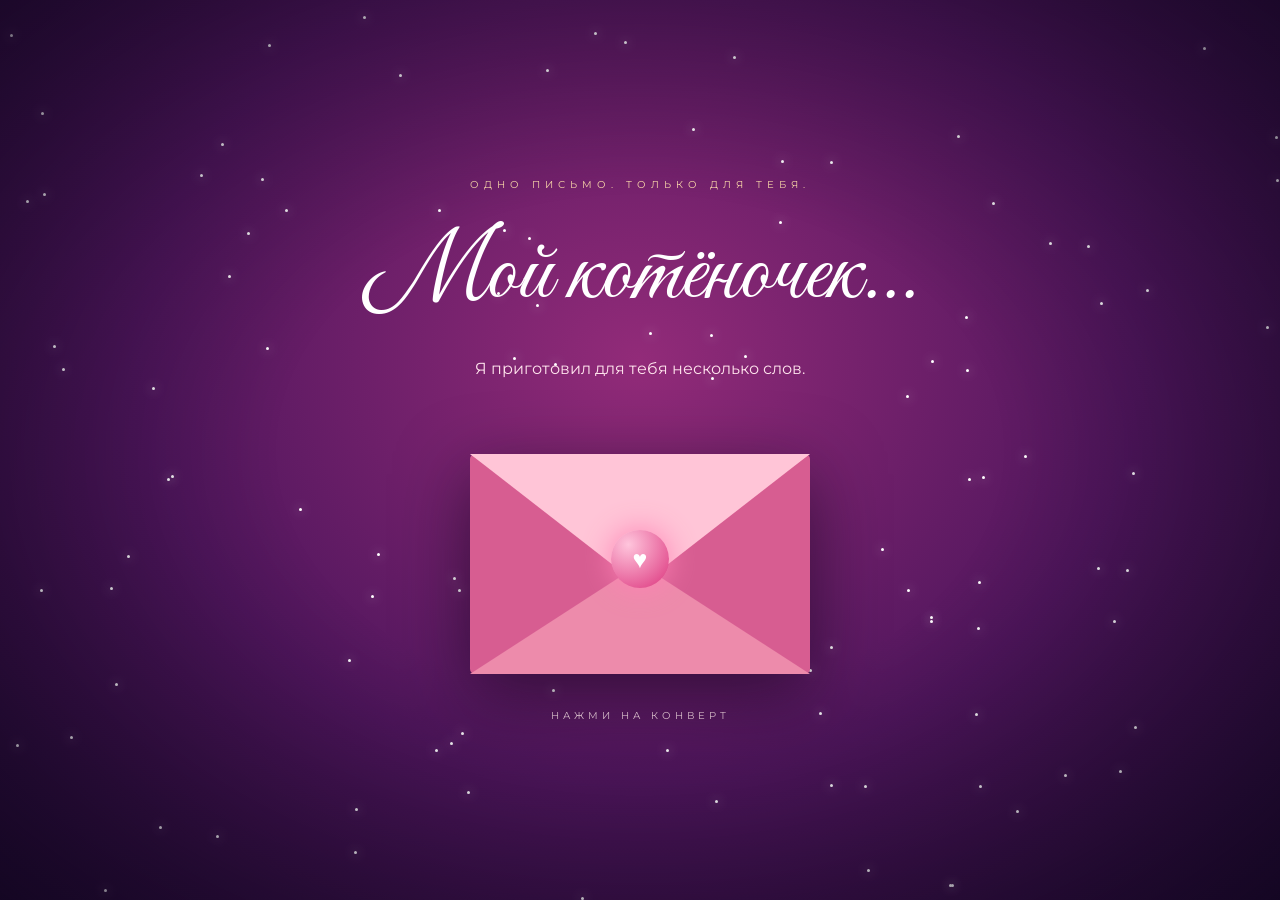
<file: index.html>
<!DOCTYPE html>
<html lang="ru">
<head>
<meta charset="UTF-8">
<meta name="viewport" content="width=device-width,initial-scale=1">
<title>Для Лизы ❤️</title>
<link rel="stylesheet" href="css/style.css">
</head>
<body class="intro-page">

<div class="stars" id="stars"></div>

<main class="intro">
    <p class="eyebrow">ОДНО ПИСЬМО. ТОЛЬКО ДЛЯ ТЕБЯ.</p>
    <h1>Мой котёночек...</h1>
    <p class="subtitle">Я приготовил для тебя несколько слов.</p>

    <div class="envelope-area" id="envelopeArea">
        <div class="envelope" id="envelope">
            <div class="letter-preview">
                Для самой любимой<br>девушки на свете
            </div>
            <div class="envelope-back"></div>
            <div class="flap"></div>
            <div class="seal">♥</div>
        </div>
    </div>

    <p class="hint" id="hint">НАЖМИ НА КОНВЕРТ</p>
</main>

<script src="js/main.js"></script>
</body>
</html>
</file>
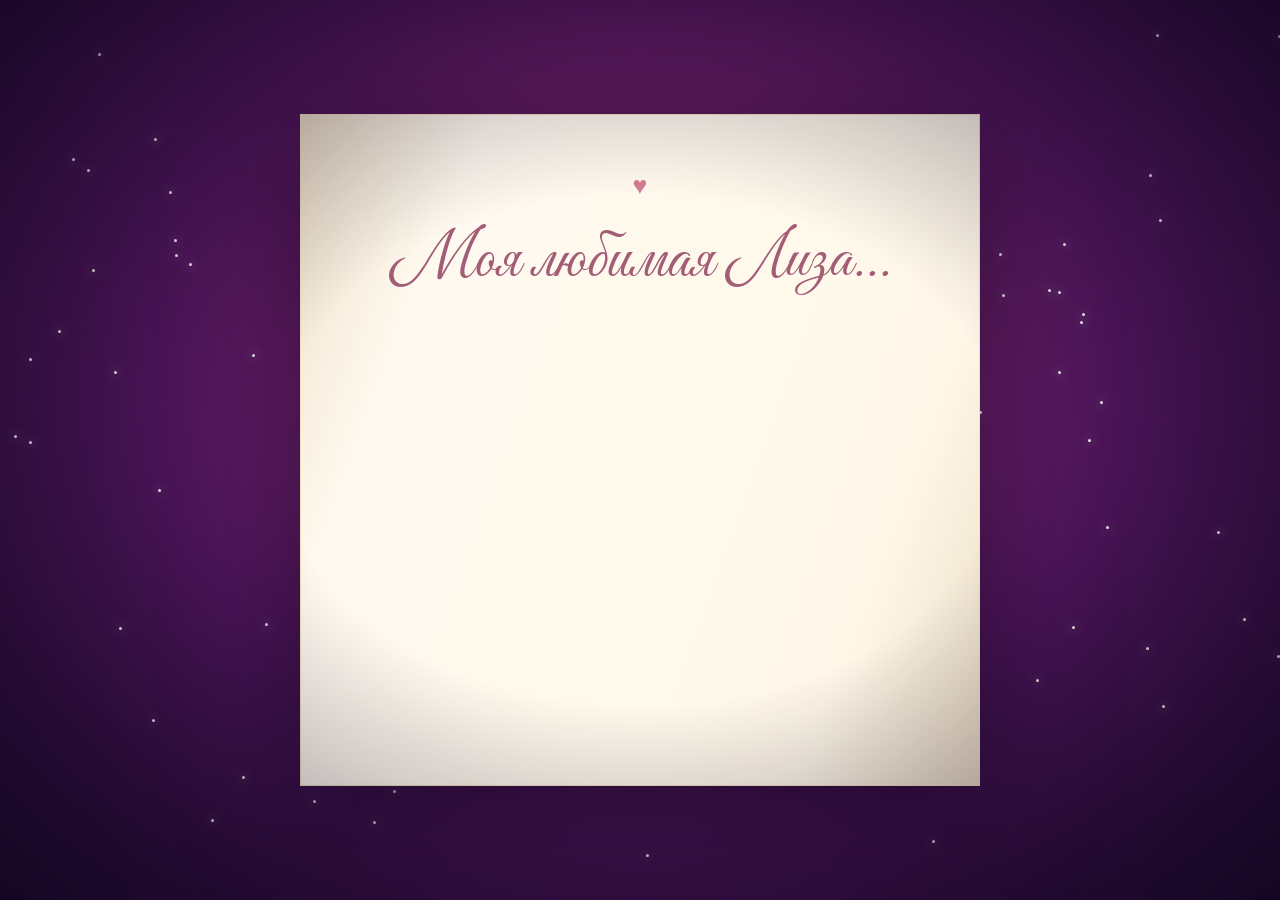
<file: letter.html>
<!DOCTYPE html>
<html lang="ru">
<head>
<meta charset="UTF-8">
<meta name="viewport" content="width=device-width,initial-scale=1">
<title>Моё письмо тебе</title>
<link rel="stylesheet" href="css/style.css">
</head>
<body class="letter-page">

<div class="stars" id="stars"></div>

<main class="letter-screen">
    <div class="paper" id="paper">
        <div class="paper-decoration">♥</div>
        <h1>Моя любимая Лиза...</h1>
        <div class="letter-content" id="letterContent"></div>
        <div class="signature">Твой Саша ❤️</div>
        <div class="continue" id="continue">
            НАЖМИ, ЧТОБЫ ПРОДОЛЖИТЬ
        </div>
    </div>
</main>

<script src="js/letter.js"></script>
</body>
</html>
</file>
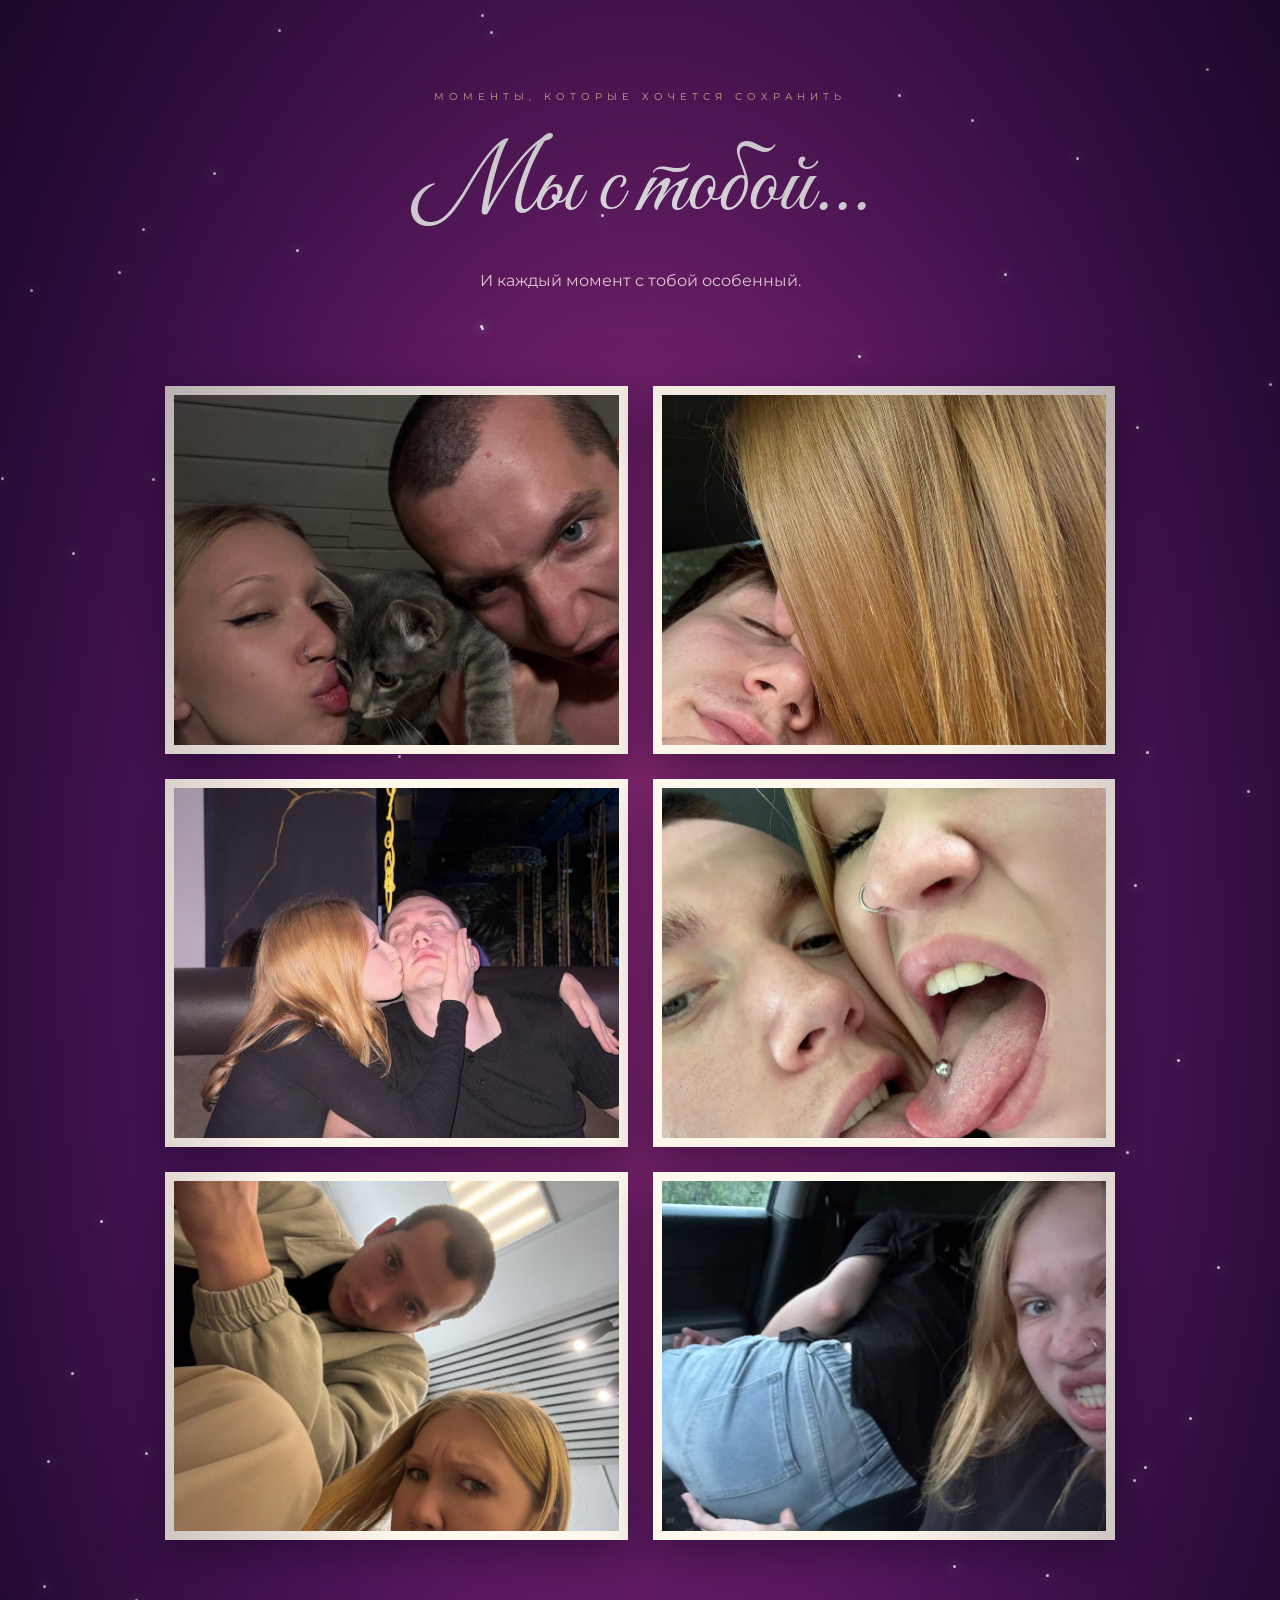
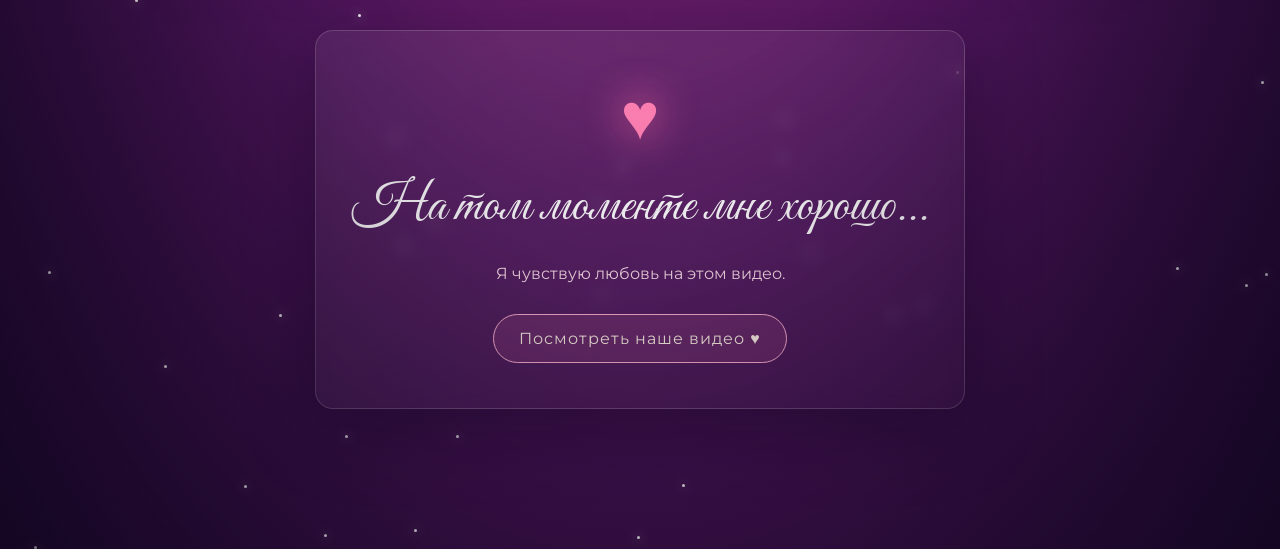
<file: memories.html>
<!DOCTYPE html>
<html lang="ru">
<head>
<meta charset="UTF-8">
<meta name="viewport" content="width=device-width,initial-scale=1">
<title>Наша история ❤️</title>
<link rel="stylesheet" href="css/style.css">
</head>
<body class="memories-page">

<div class="stars" id="stars"></div>

<main class="memories">
    <p class="eyebrow">МОМЕНТЫ, КОТОРЫЕ ХОЧЕТСЯ СОХРАНИТЬ</p>
    <h1>Мы с тобой...</h1>
    <p class="subtitle">И каждый момент с тобой особенный.</p>

    <div class="gallery" id="gallery"></div>

   
<section class="video-invitation">
    <div class="heart">♥</div>

    <h2>На том моменте мне хорошо...</h2>

    <p>
        Я чувствую любовь на этом видео.
    </p>
    <a href="video.html" class="video-link">
        Посмотреть наше видео ♥
    </a>
</section>



</main>

<script src="js/gallery.js"></script>
</body>
</html>
</file>
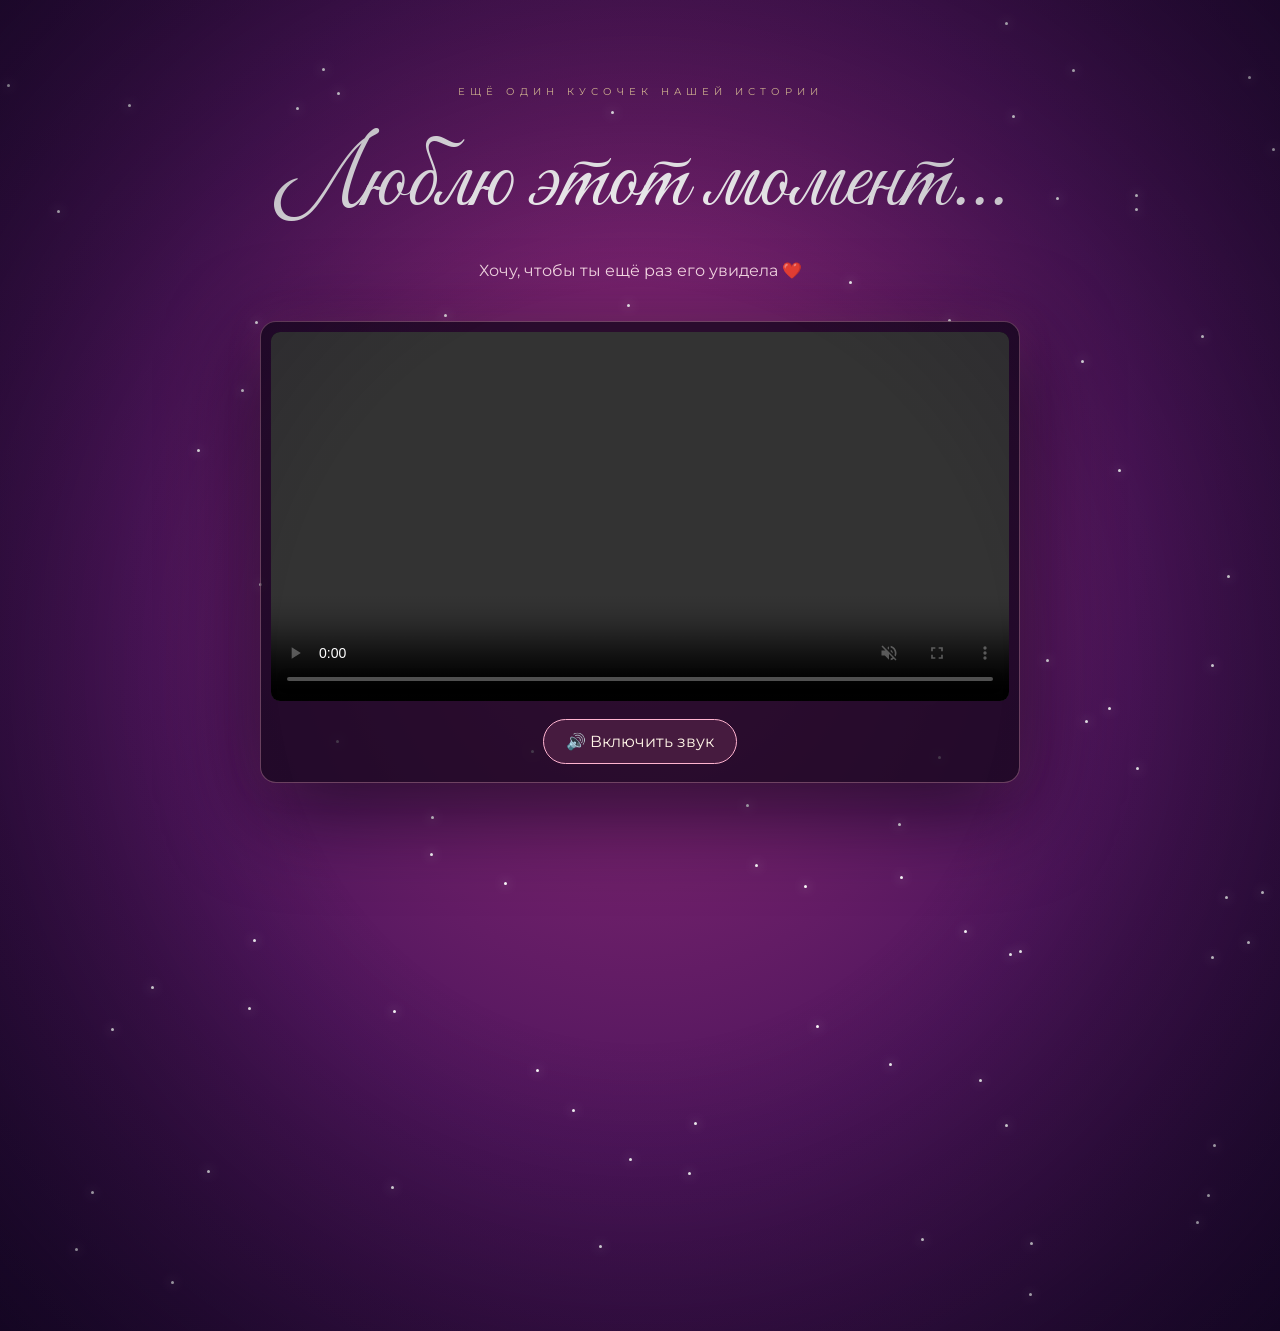
<file: video.html>
<!DOCTYPE html>
<html lang="ru">
<head>
    <meta charset="UTF-8">
    <meta name="viewport" content="width=device-width, initial-scale=1">
    <title>Ещё один момент ❤️</title>
    <link rel="stylesheet" href="css/style.css">
</head>
<body class="video-page">

<div class="stars" id="stars"></div>

<main class="video-screen">
    <p class="eyebrow">ЕЩЁ ОДИН КУСОЧЕК НАШЕЙ ИСТОРИИ</p>

    <h1>Люблю этот момент...</h1>

    <p class="video-description">
        Хочу, чтобы ты ещё раз его увидела ❤️
    </p>

    <div class="cinema-frame">
        <video id="ourVideo" autoplay muted playsinline controls>
            <source src="assets/video.MP4" type="video/mp4">
        </video>

        <button id="soundButton" class="sound-button">
            🔊 Включить звук
        </button>
    </div>

    <section class="video-ending">
        <div class="heart">♥</div>
        <h2>Лиза, мой котёночек...</h2>
        <p>
            Если бы мне пришлось снова выбирать,
            я бы снова выбрал тебя.
        </p>
        <div class="final-love">Я очень тебя люблю ❤️</div>

        <span class="ending-signature">ТВОЙ НАВСЕГДА</span>
    </section>
</main>

<script src="js/video.js"></script>
</body>
</html>
</file>
<file: css/style.css>
@import url('https://fonts.googleapis.com/css2?family=Great+Vibes&family=Playfair+Display:wght@400;500;600&family=Montserrat:wght@300;400;500&display=swap');

* {
    margin: 0;
    padding: 0;
    box-sizing: border-box;
}

:root {
    --pink: #ff83b5;
    --gold: #ffdcad;
    --cream: #fff5e7;
}

html {
    min-height: 100%;
    background: #1c092d;
}

body {
    min-height: 100vh;
    color: white;
    font-family: 'Montserrat', sans-serif;
    background: transparent;
    overflow-x: hidden;
}

/* Фон закреплён относительно окна и не растягивается при наборе длинного письма */
body::before {
    content: "";
    position: fixed;
    inset: 0;
    z-index: -1;
    pointer-events: none;
    background: radial-gradient(ellipse at 50% 40%, #922b79, #50165d 55%, #1c092d);
}

body::after {
    content: "";
    position: fixed;
    inset: 0;
    pointer-events: none;
    background: radial-gradient(ellipse, transparent 40%, #10051d99);
    z-index: 10;
}

.stars {
    position: fixed;
    inset: 0;
    pointer-events: none;
    z-index: 0;
}

.star {
    position: absolute;
    width: 3px;
    height: 3px;
    background: white;
    border-radius: 50%;
    box-shadow: 0 0 12px white;
    animation: twinkle 3s infinite alternate;
}

@keyframes twinkle {
    from { opacity: .1; transform: scale(.5); }
    to { opacity: 1; transform: scale(1.5); }
}

.intro, .letter-screen, .memories {
    position: relative;
    z-index: 2;
    width: 100%;
    min-height: 100vh;
    display: flex;
    flex-direction: column;
    align-items: center;
    justify-content: center;
    padding: 40px 20px;
}

.eyebrow {
    color: var(--gold);
    letter-spacing: 5px;
    font-size: 10px;
    text-align: center;
    margin-bottom: 25px;
}

h1 {
    font-family: 'Great Vibes', cursive;
    font-size: clamp(55px, 9vw, 95px);
    font-weight: 400;
    text-align: center;
}

.subtitle {
    text-align: center;
    line-height: 1.8;
    color: #ffe4ed;
    margin: 20px 0 50px;
}

/* КОНВЕРТ */

.envelope-area {
    width: min(340px, 85vw);
    height: 220px;
    perspective: 1200px;
    cursor: pointer;
    margin: 20px 0 35px;
}

.envelope {
    width: 100%;
    height: 100%;
    position: relative;
    filter: drop-shadow(0 20px 35px #14051c99);
}

.envelope-back {
    position: absolute;
    inset: 0;
    background: #d75d91;
    border-radius: 5px;
}

.envelope-back::before {
    content: "";
    position: absolute;
    inset: 0;
    background: #ffb2c9;
    clip-path: polygon(0 0, 50% 55%, 100% 0);
}

.envelope-back::after {
    content: "";
    position: absolute;
    inset: 0;
    background: #ed8bab;
    clip-path: polygon(0 100%, 50% 50%, 100% 100%);
}

.flap {
    position: absolute;
    inset: 0;
    background: #ffc5d7;
    clip-path: polygon(0 0, 100% 0, 50% 60%);
    transform-origin: top;
    transition: transform 1s ease;
    z-index: 5;
}

.envelope.open .flap {
    transform: rotateX(180deg);
}

.letter-preview {
    position: absolute;
    width: 88%;
    height: 170px;
    left: 6%;
    bottom: 8px;
    background: var(--cream);
    color: #86516a;
    display: grid;
    place-items: center;
    text-align: center;
    font-family: 'Playfair Display', serif;
    line-height: 1.8;
    transition: transform 1.5s cubic-bezier(.2,.8,.2,1), opacity .45s ease;
    z-index: 2;
    opacity: 0;
    transform: translateY(35px);
    pointer-events: none;
}

.envelope.open .letter-preview {
    opacity: 1;
    transform: translateY(-180px);
    z-index: 6;
}

.seal {
    position: absolute;
    width: 58px;
    height: 58px;
    background: radial-gradient(circle at 30% 25%, #ffc5dc, #dc347d);
    border-radius: 50%;
    display: grid;
    place-items: center;
    left: 50%;
    top: 48%;
    transform: translate(-50%,-50%);
    box-shadow: 0 0 30px #ff83b5;
    font-size: 25px;
    z-index: 7;
    transition: opacity .5s, transform .5s;
}

.envelope.open .seal {
    opacity: 0;
    transform: translate(-50%,-50%) scale(2);
}

.hint {
    font-size: 10px;
    letter-spacing: 4px;
    color: #ffe1ed;
    animation: breathe 2s infinite;
}

@keyframes breathe {
    50% { opacity: .35; }
}

/* ПЕРЕХОД МЕЖДУ СТРАНИЦАМИ */

body {
    animation: pageEnter 1s ease both;
}

@keyframes pageEnter {
    from { opacity: 0; filter: blur(12px); }
    to { opacity: 1; filter: blur(0); }
}

body.leaving {
    animation: pageLeave .8s ease forwards;
}

@keyframes pageLeave {
    to {
        opacity: 0;
        filter: blur(15px);
        transform: scale(1.04);
    }
}

/* БУМАГА */

.letter-screen {
    padding: 40px 15px;
}

.paper {
    width: min(680px, 95vw);
    padding: 55px clamp(22px, 7vw, 65px);
    color: #684a50;
    background: linear-gradient(110deg, #eee0c9, #fffaf0 20%, #fff8e9 80%, #eadcc5);
    box-shadow: 0 25px 100px #10051d99;
    border: 1px solid #f1ddbf;
    position: relative;
    transform: translateY(100px) rotateX(8deg);
    opacity: 0;
    animation: paperAppear 1.8s cubic-bezier(.2,.8,.2,1) .3s forwards;
}

@keyframes paperAppear {
    to {
        opacity: 1;
        transform: translateY(0) rotateX(0);
    }
}

.paper h1 {
    color: #a35d76;
    font-size: clamp(40px, 7vw, 65px);
    margin-bottom: 35px;
}

.paper-decoration {
    text-align: center;
    color: #d47c94;
    font-size: 25px;
    margin-bottom: 20px;
}

.letter-content {
    font-family: 'Playfair Display', serif;
    font-size: clamp(15px, 2.5vw, 18px);
    line-height: 2;
    white-space: pre-line;
    min-height: 250px;
}

.signature {
    font-family: 'Great Vibes', cursive;
    font-size: 42px;
    color: #a35d76;
    text-align: right;
    margin-top: 35px;
    opacity: 0;
    transition: opacity 1s;
}

.signature.show {
    opacity: 1;
}

.continue {
    margin-top: 40px;
    text-align: center;
    font-size: 10px;
    letter-spacing: 3px;
    opacity: 0;
    cursor: pointer;
    transition: opacity 1s, color .3s;
}

.continue.show {
    opacity: .65;
}

.continue:hover {
    color: #d47c94;
}

/* ГАЛЕРЕЯ */

.memories {
    justify-content: flex-start;
    padding-top: 90px;
}

.gallery {
    width: min(950px, 100%);
    display: grid;
    grid-template-columns: repeat(2, 1fr);
    gap: 25px;
    margin: 40px auto 80px;
}

.photo-card {
    overflow: hidden;
    border: 9px solid #fff8ed;
    background: #fff8ed;
    box-shadow: 0 15px 45px #12051e88;
    opacity: 1;
    transform: none;
    transition: box-shadow .35s ease;
}

.photo-card:nth-child(even) {
    transform: none;
}

.photo-card.show {
    opacity: 1;
    transform: none;
}

.photo-card img {
    width: 100%;
    height: 350px;
    object-fit: cover;
    display: block;
    transition: transform 1.2s;
    cursor: pointer;
}

.photo-card:hover img {
    transform: scale(1.06);
}

.video-section {
    width: min(650px, 95%);
    text-align: center;
    margin: 30px auto 100px;
}

.video-section h2 {
    font-family: 'Great Vibes', cursive;
    font-size: 45px;
    font-weight: 400;
    margin-bottom: 30px;
}

.video-section video {
    width: 100%;
    border-radius: 10px;
    box-shadow: 0 20px 70px #10051d99;
}

.final-scene {
    min-height: 80vh;
    width: 100%;
    display: flex;
    flex-direction: column;
    align-items: center;
    justify-content: center;
    text-align: center;
    padding: 40px 20px;
}

.final-scene h2 {
    font-family: 'Great Vibes', cursive;
    font-size: clamp(45px, 8vw, 75px);
    font-weight: 400;
    margin: 25px 0;
}

.final-scene p {
    max-width: 520px;
    line-height: 2;
    color: #ffe1ed;
}

.heart {
    color: #ff80b3;
    font-size: 65px;
    animation: heartbeat 1.4s infinite;
    filter: drop-shadow(0 0 20px #ff6ba8);
}

@keyframes heartbeat {
    0%,100% { transform: scale(1); }
    15% { transform: scale(1.25); }
    30% { transform: scale(1); }
    45% { transform: scale(1.18); }
}

.final-love {
    font-family: 'Great Vibes', cursive;
    font-size: 55px;
    margin: 30px 0;
}

.final-scene span {
    font-size: 10px;
    letter-spacing: 5px;
    color: var(--gold);
    margin-top: 25px;
}

/* МОБИЛЬНЫЕ */

@media(max-width: 600px) {
    .gallery {
        grid-template-columns: 1fr;
        gap: 25px;
    }

    .photo-card img {
        height: 340px;
    }

    .paper {
        padding: 35px 23px;
    }

    .intro {
        padding-top: 60px;
    }
}

@media(prefers-reduced-motion: reduce) {
    *, *::before, *::after {
        animation-duration: .01ms !important;
        transition-duration: .01ms !important;
    }
}


/* ПРИГЛАШЕНИЕ К ВИДЕО */
.video-invitation {
    width: min(650px, 95%);
    margin: 10px auto 100px;
    padding: 45px 28px;
    text-align: center;
    border: 1px solid #ffffff30;
    border-radius: 18px;
    background: linear-gradient(145deg, #ffffff12, #ffffff06);
    box-shadow: 0 20px 70px #10051d66;
    backdrop-filter: blur(8px);
}

.video-invitation h2,
.video-ending h2 {
    font-family: 'Great Vibes', cursive;
    font-size: clamp(38px, 6vw, 54px);
    font-weight: 400;
    margin: 18px 0;
}

.video-invitation p,
.video-ending p {
    color: #ffe1ed;
    line-height: 1.9;
    margin-bottom: 25px;
}

.video-link {
    display: inline-block;
    padding: 14px 25px;
    border: 1px solid #ffb4d0;
    border-radius: 999px;
    color: #fff5e7;
    text-decoration: none;
    letter-spacing: 1px;
    background: #ff83b522;
    transition: background .3s, transform .3s, box-shadow .3s;
}

.video-link:hover {
    background: #ff83b544;
    transform: translateY(-3px);
    box-shadow: 0 8px 30px #ff83b544;
}

/* СТРАНИЦА ВИДЕО */
.video-screen {
    position: relative;
    z-index: 2;
    width: min(900px, 100%);
    min-height: 100vh;
    margin: 0 auto;
    padding: 85px 20px 60px;
    text-align: center;
}

.video-screen h1 {
    margin-bottom: 15px;
}

.video-description {
    color: #ffe1ed;
    line-height: 1.8;
    margin: 15px 0 35px;
}

.cinema-frame {
    position: relative;
    width: min(760px, 100%);
    margin: 0 auto;
    padding: 10px;
    border: 1px solid #ffb4d055;
    border-radius: 16px;
    background: #16071dcc;
    box-shadow: 0 25px 90px #10051dcc, 0 0 35px #ff83b522;
}

.cinema-frame video {
    display: block;
    width: 100%;
    max-height: 70vh;
    border-radius: 9px;
    background: #08030d;
}

.sound-button {
    margin: 18px auto 8px;
    padding: 12px 22px;
    border: 1px solid #ffb4d0;
    border-radius: 999px;
    color: #fff5e7;
    background: #ff83b522;
    font: inherit;
    cursor: pointer;
    transition: background .3s, transform .3s;
}

.sound-button:hover,
.sound-button.sound-active {
    background: #ff83b555;
    transform: translateY(-2px);
}

.video-ending {
    padding: 75px 15px 35px;
    opacity: 0;
    transform: translateY(25px);
    transition: opacity 1s, transform 1s;
}

.video-ending.show {
    opacity: 1;
    transform: translateY(0);
}

.video-ending .final-love {
    font-family: 'Great Vibes', cursive;
    font-size: clamp(38px, 6vw, 55px);
    margin: 25px 0;
}

@media (max-width: 600px) {
    .video-screen {
        padding-top: 55px;
    }

    .video-invitation {
        padding: 35px 20px;
        margin-bottom: 65px;
    }

    .cinema-frame {
        padding: 6px;
    }
}


/* ФИНАЛЬНЫЕ СЛОВА ПОСЛЕ ВИДЕО */
.video-ending {
    width: min(760px, 100%);
    margin: 0 auto;
    padding: 75px 20px 55px;
    text-align: center;
}

.video-ending .ending-divider {
    color: var(--gold);
    font-size: 28px;
    margin: 55px 0 35px;
    opacity: .8;
}

.video-ending .ending-signature {
    display: inline-block;
    color: var(--gold);
    font-size: 10px;
    letter-spacing: 5px;
    margin-top: 8px;
}
</file>
